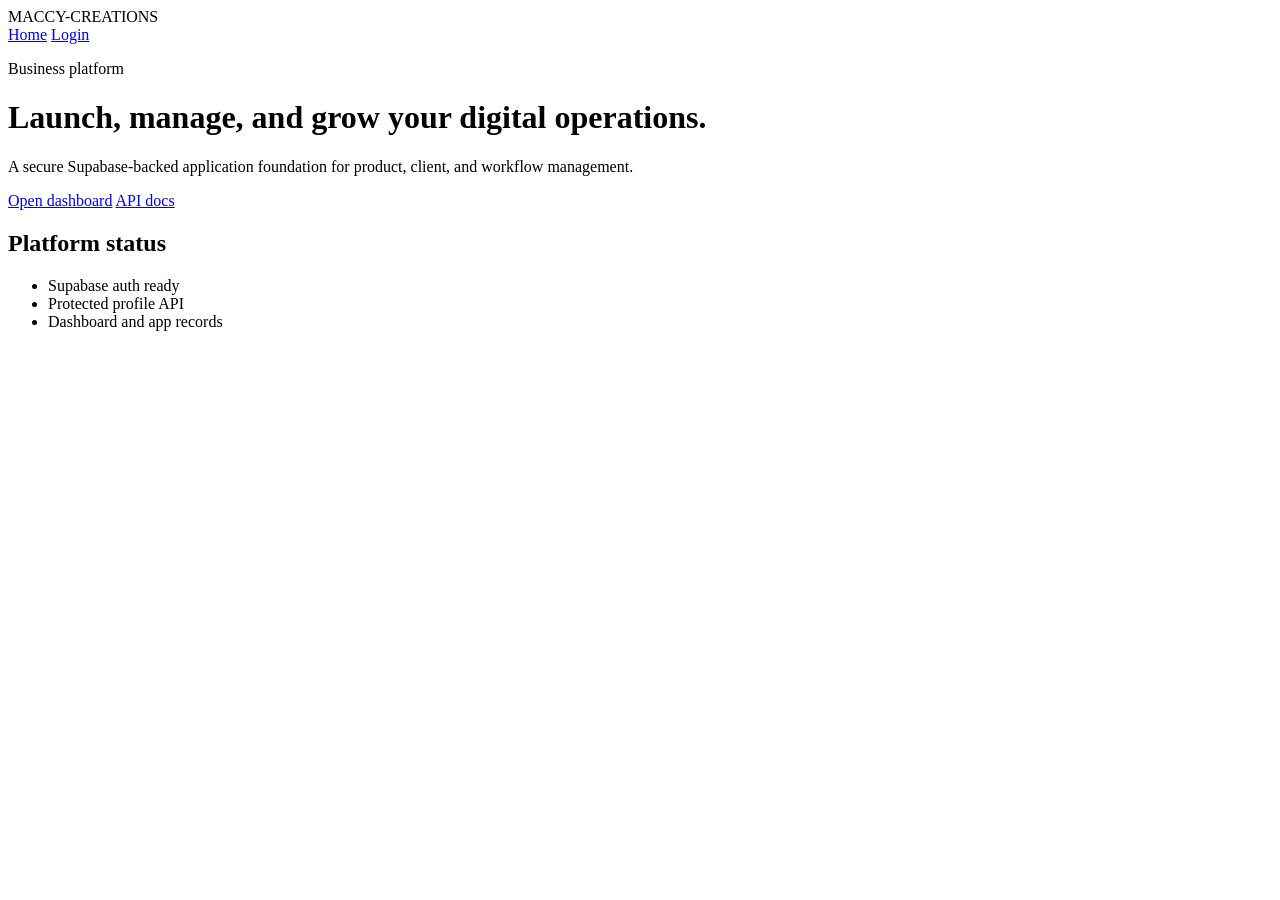
<file: templates/index.html>
<!doctype html>
<html lang="en">
  <head>
    <meta charset="utf-8">
    <meta name="viewport" content="width=device-width, initial-scale=1">
    <title>MACCY-CREATIONS</title>
    <link rel="stylesheet" href="/static/styles.css">
  </head>
  <body>
    <header class="topbar">
      <div class="brand">MACCY-CREATIONS</div>
      <nav>
        <a href="/">Home</a>
        <a href="/login">Login</a>
      </nav>
    </header>

    <main class="hero">
      <div>
        <p class="eyebrow">Business platform</p>
        <h1>Launch, manage, and grow your digital operations.</h1>
        <p class="subtitle">A secure Supabase-backed application foundation for product, client, and workflow management.</p>
        <div class="actions">
          <a class="button primary" href="/login">Open dashboard</a>
          <a class="button secondary" href="/docs">API docs</a>
        </div>
      </div>
      <div class="card panel">
        <h2>Platform status</h2>
        <ul>
          <li>Supabase auth ready</li>
          <li>Protected profile API</li>
          <li>Dashboard and app records</li>
        </ul>
      </div>
    </main>
  </body>
</html>
</file>
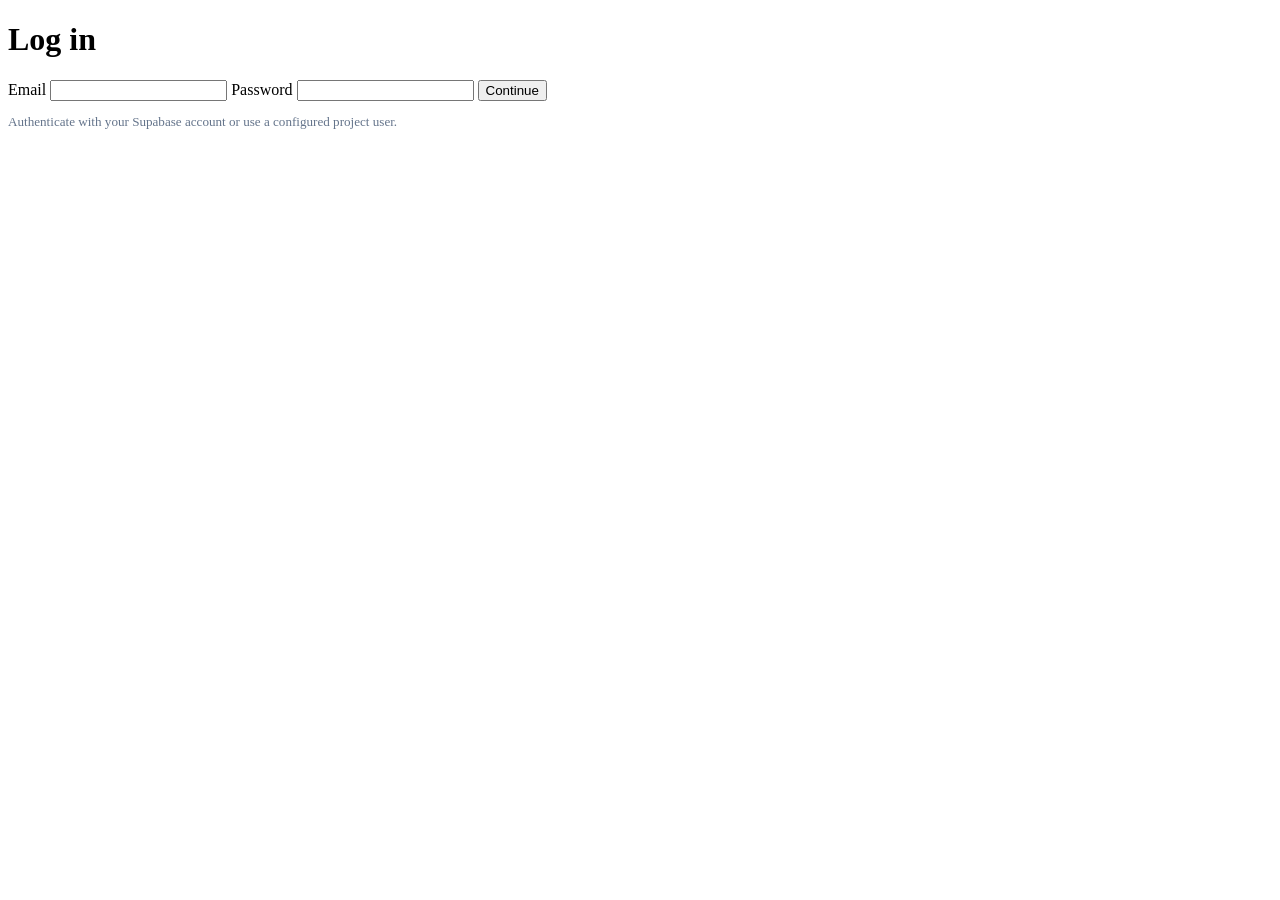
<file: templates/login.html>
<!doctype html>
<html lang="en">
  <head>
    <meta charset="utf-8">
    <meta name="viewport" content="width=device-width, initial-scale=1">
    <title>Login | MACCY-CREATIONS</title>
    <link rel="stylesheet" href="/static/styles.css">
  </head>
  <body>
    <main class="auth-shell">
      <div class="auth-card">
        <h1>Log in</h1>
        <form id="login-form">
          <label>
            Email
            <input type="email" id="email" required>
          </label>
          <label>
            Password
            <input type="password" id="password" required>
          </label>
          <button type="submit">Continue</button>
        </form>
        <p class="tiny">Authenticate with your Supabase account or use a configured project user.</p>
      </div>
    </main>

    <script>
      document.getElementById('login-form').addEventListener('submit', async (event) => {
        event.preventDefault();
        const response = await fetch('/api/auth/login', {
          method: 'POST',
          headers: { 'Content-Type': 'application/json' },
          body: JSON.stringify({
            email: document.getElementById('email').value,
            password: document.getElementById('password').value,
          })
        });
        const data = await response.json();
        if (!response.ok) {
          alert(data.detail || 'Login failed');
          return;
        }
        localStorage.setItem('maccy_access_token', data.access_token);
        window.location.href = '/dashboard';
      });
    </script>
  </body>
</html>
</file>
<file: static/styles.css>
.app-shell{display:flex;min-height:calc(100vh - 70px);gap:1.5rem;padding:1.5rem;max-width:1400px;margin:auto}.sidebar{display:grid;align-content:start;gap:.5rem;width:230px}.sidebar button{color:#fff;text-align:left}.tab{display:none}.tab.active{display:block}.content{flex:1}.cards{display:grid;gap:1rem;grid-template-columns:repeat(auto-fit,minmax(240px,1fr))}.status{padding:.7rem 1rem;background:#dcfce7;border-radius:10px;margin-bottom:1rem}.content textarea{width:100%;min-height:140px;margin:.5rem 0;padding:.8rem;border:1px solid #cbd5e1;border-radius:10px}.content input,.content select{padding:.7rem;border:1px solid #cbd5e1;border-radius:8px;margin:.4rem}.tiny{font-size:.82rem;color:#64748b}@media(max-width:700px){.app-shell{display:block}.sidebar{width:auto;margin-bottom:1rem}.sidebar button{display:inline-block;width:auto}.stats{grid-template-columns:repeat(2,1fr)}h1{font-size:2rem}}
</file>
